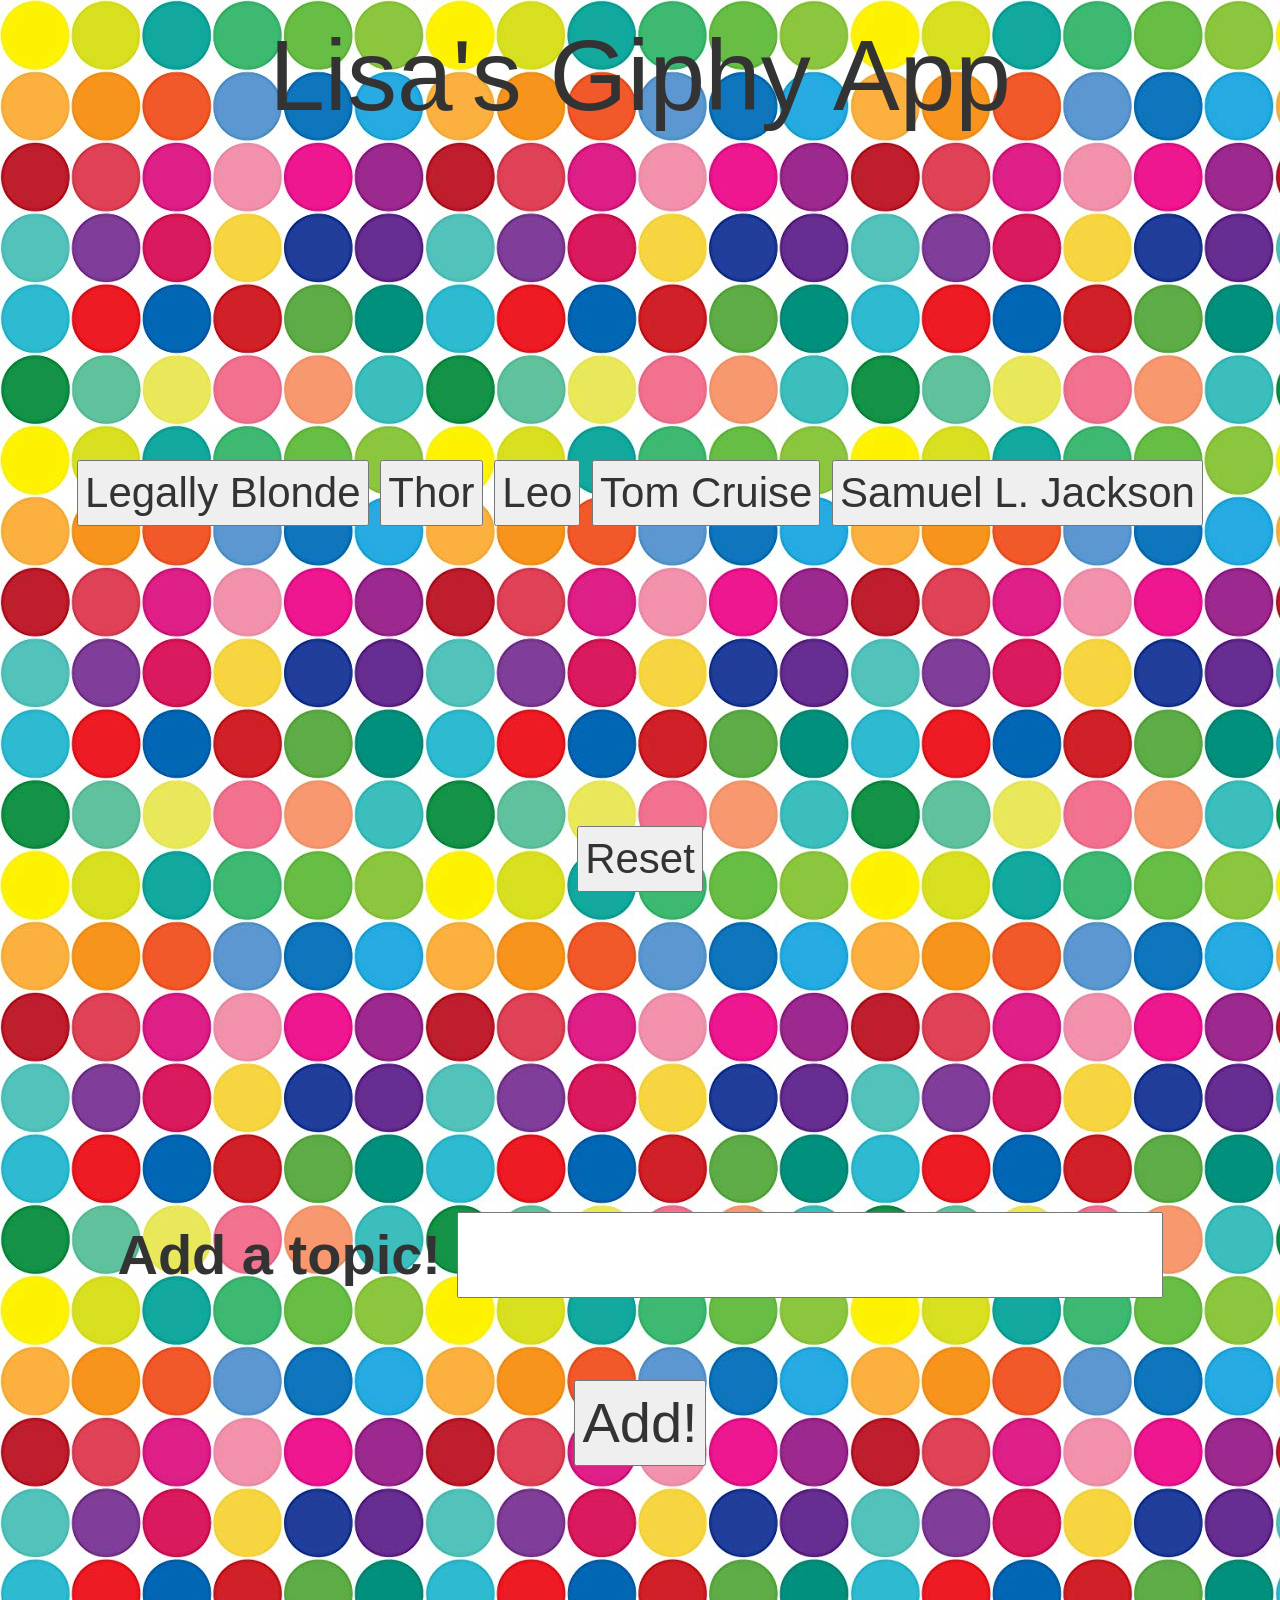
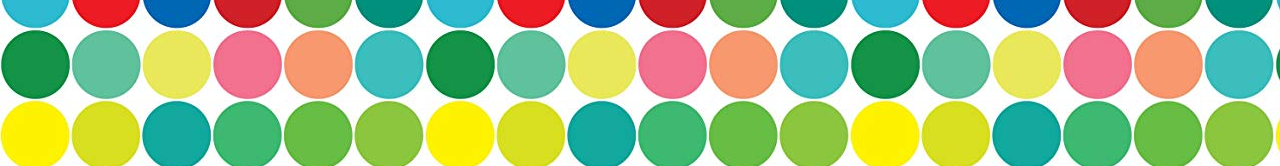
<file: index.html>
<!DOCTYPE html>
<html lang="en">

<head>
    <meta charset="UTF-8">
    <meta name="viewport" content="width=device-width, initial-scale=1.0">
    <meta http-equiv="X-UA-Compatible" content="ie=edge">
    <script src="https://ajax.googleapis.com/ajax/libs/jquery/3.3.1/jquery.min.js"></script>
    <link rel="stylesheet" href="https://maxcdn.bootstrapcdn.com/bootstrap/3.3.7/css/bootstrap.min.css" integrity="sha384-BVYiiSIFeK1dGmJRAkycuHAHRg32OmUcww7on3RYdg4Va+PmSTsz/K68vbdEjh4u"
        crossorigin="anonymous">
    <link rel="stylesheet" type="text/css" href="giphy.css">
    <title>Lisa's Giphy App</title>


</head>

<body>
    <br>
    <h1>Lisa's Giphy App</h1>
    <br>
    <div id="buttonsGoHere">
        <button data-people="Reese Witherspoon">Legally Blonde</button>
        <button data-people="Chris Hemsworth">Thor</button>
        <button data-people="Leonardo DiCaprio">Leo</button>
        <button data-people="Tom Cruise">Tom Cruise</button>
        <button data-people="Samuel L. Jackson">Samuel L. Jackson</button>
    </div>
    <div id="resetButton">
        <button data-reset="1">Reset</button>
    </div>
    <br>
    <div id="peopleSearch">
        <form id="people-form">
            <label for="people-input">Add a topic!</label>
            <input type="text" id="people-input"><br>
            <br>
            <!-- Button triggers new movie to be added -->
            <input id="add-people" type="submit" value="Add!">
        </form>
    </div>

    <div id="gifsGoHere"></div>

    <script type="text/javascript">
        var buttonHandler = function () {
            if ($(this).data("reset") == "1") {
                //  $('#gifsGoHere').html("");
                //  console.log("Cleared")
                window.location.reload();
                return;
            }

            var personName = $(this).data("people");
            console.log(personName);
            var queryURL = "https://api.giphy.com/v1/gifs/search?q=" + personName +
                "&api_key=Dpp2fpYOdofHTSVfhC9pOf1eiSn7a10w&limit=10";
            $.ajax({
                    url: queryURL,
                    method: "GET"
                })
                .done(function (response) {
                    for (var i = 0; i < response.data.length; i++) {
                        var animalDiv = $('<div>');
                        var p = $('<p>').text("Rating: " + response.data[i].rating);
                        var animalImage = $('<img>');
                        animalImage.attr('src', response.data[i].images.fixed_height.url);
                        animalDiv.append(p);
                        animalDiv.append(animalImage);
                        $('#gifsGoHere').append(animalDiv);
                    }
                })

        };
        $('button').on('click', buttonHandler);



        $("#add-people").on("click", function (event) {
            event.preventDefault();
            // Then dynamicaly generating buttons for each movie in the array.
            // This code $("<button>") is all jQuery needs to create the start and end tag. (<button></button>)
            var people = $("#people-input").val().trim();
            var button = $("<button>");
            // Adding a class
            // a.addClass("people");
            // Adding a data-attribute with a value of the movie at index i
            button.attr("data-people", people);
            // Providing the button's text with a value of the movie at index i
            button.text(people);
            // Adding the button to the HTML
            $("#buttonsGoHere").append(button);
            button.on("click", buttonHandler);

        });
    </script>


</body>

</html>
</file>
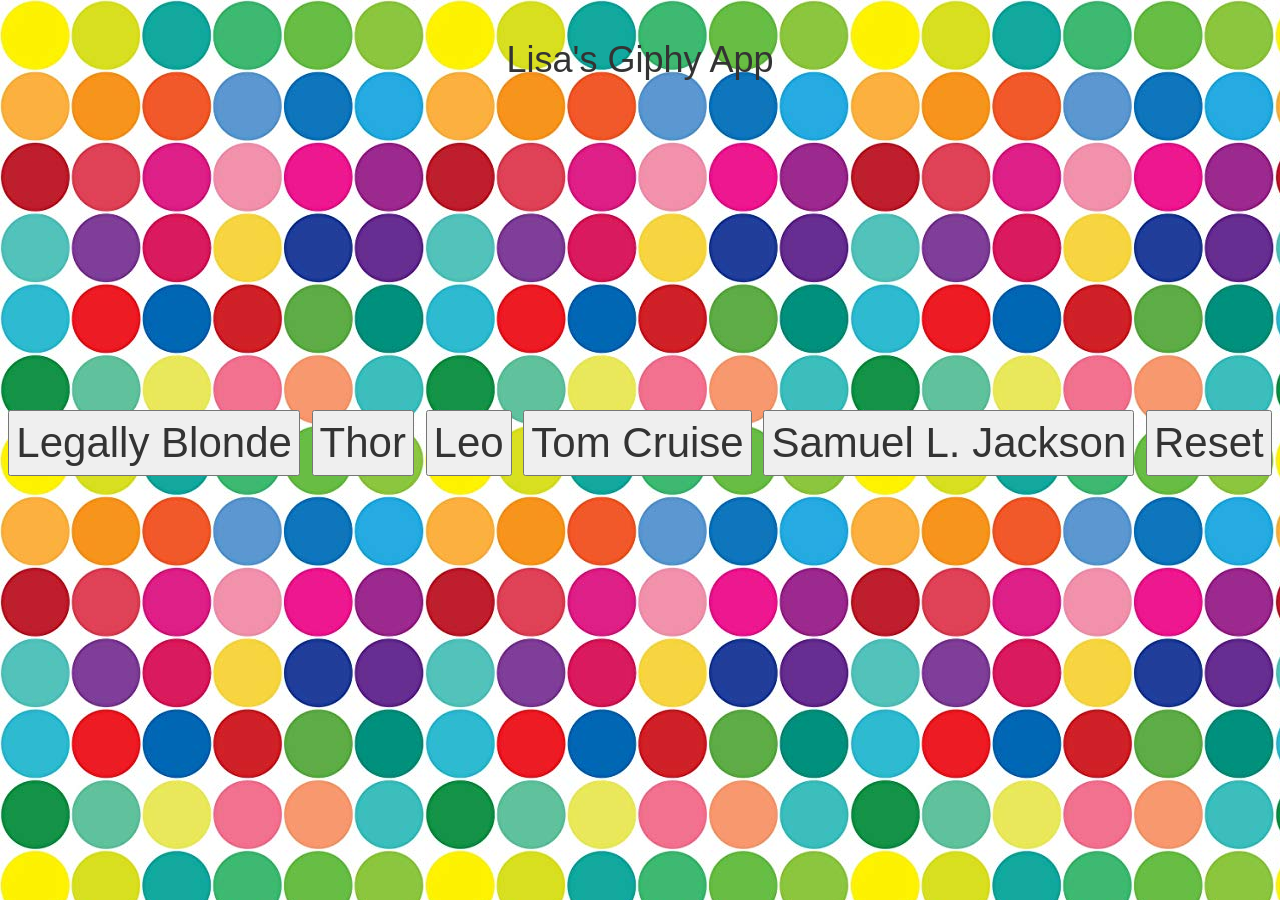
<file: giphyapp.html>
<!DOCTYPE html>
<html lang="en">
<head>
    <meta charset="UTF-8">
    <meta name="viewport" content="width=device-width, initial-scale=1.0">
    <meta http-equiv="X-UA-Compatible" content="ie=edge">
    <script src="https://ajax.googleapis.com/ajax/libs/jquery/3.3.1/jquery.min.js"></script>
    <link rel="stylesheet" type="text/css" href="giphy.css"> 
    <link rel="stylesheet" href="https://maxcdn.bootstrapcdn.com/bootstrap/3.3.7/css/bootstrap.min.css" integrity="sha384-BVYiiSIFeK1dGmJRAkycuHAHRg32OmUcww7on3RYdg4Va+PmSTsz/K68vbdEjh4u" crossorigin="anonymous">
    <title>Lisa's Giphy App</title>


</head>
<body>
   <br>
    <h1>Lisa's Giphy App</h1>
   <br>
    <div>
    <button data-people="Reese Witherspoon">Legally Blonde</button>
    <button data-people="Chris Hemsworth">Thor</button>
    <button data-people="Leonardo DiCaprio">Leo</button>
    <button data-people="Tom Cruise">Tom Cruise</button>
    <button data-people="Samuel L. Jackson">Samuel L. Jackson</button>
    <button data-reset="1">Reset</button>
</div>

<div id="gifsGoHere"></div>

 <script type="text/javascript">
    $('button').on('click', function(){
        if ($(this).data("reset")=="1") {
            $('#gifsGoHere').html("");
            console.log("Cleared")
            return;
        }

        var x = $(this).data("people");
        console.log(x);
        var queryURL = "https://api.giphy.com/v1/gifs/search?q=" + x + "&api_key=Dpp2fpYOdofHTSVfhC9pOf1eiSn7a10w&limit=10";
   $.ajax({url:queryURL, method: "GET"})
   .done(function(response){
        for (var i = 0; i < response.data.length; i++){
            var animalDiv = $('<div>');
            var p = $('<p>').text("Rating: " + response.data[i].rating);
                var animalImage = $('<img>');
                animalImage.attr('src', response.data[i].images.fixed_height.url);
                animalDiv.append(p);
                animalDiv.append(animalImage);
                $('#gifsGoHere').append(animalDiv);
        }
   })
   
    })
    
 </script>   


</body>
</html>
</file>
<file: giphy.css>
body {
    background-image: url("polkadots.jpg")
}


div {
    margin-top: 300px;
    font-size: 300%;
    text-align: center;
   
}

h1 {
    text-align: center;
    margin-top: 0px;
    font-size: 100px;
}
#peopleSearch {
    font-size: 400%;
    
}

#resetButton {
margin-left: 0px;
}
</file>
